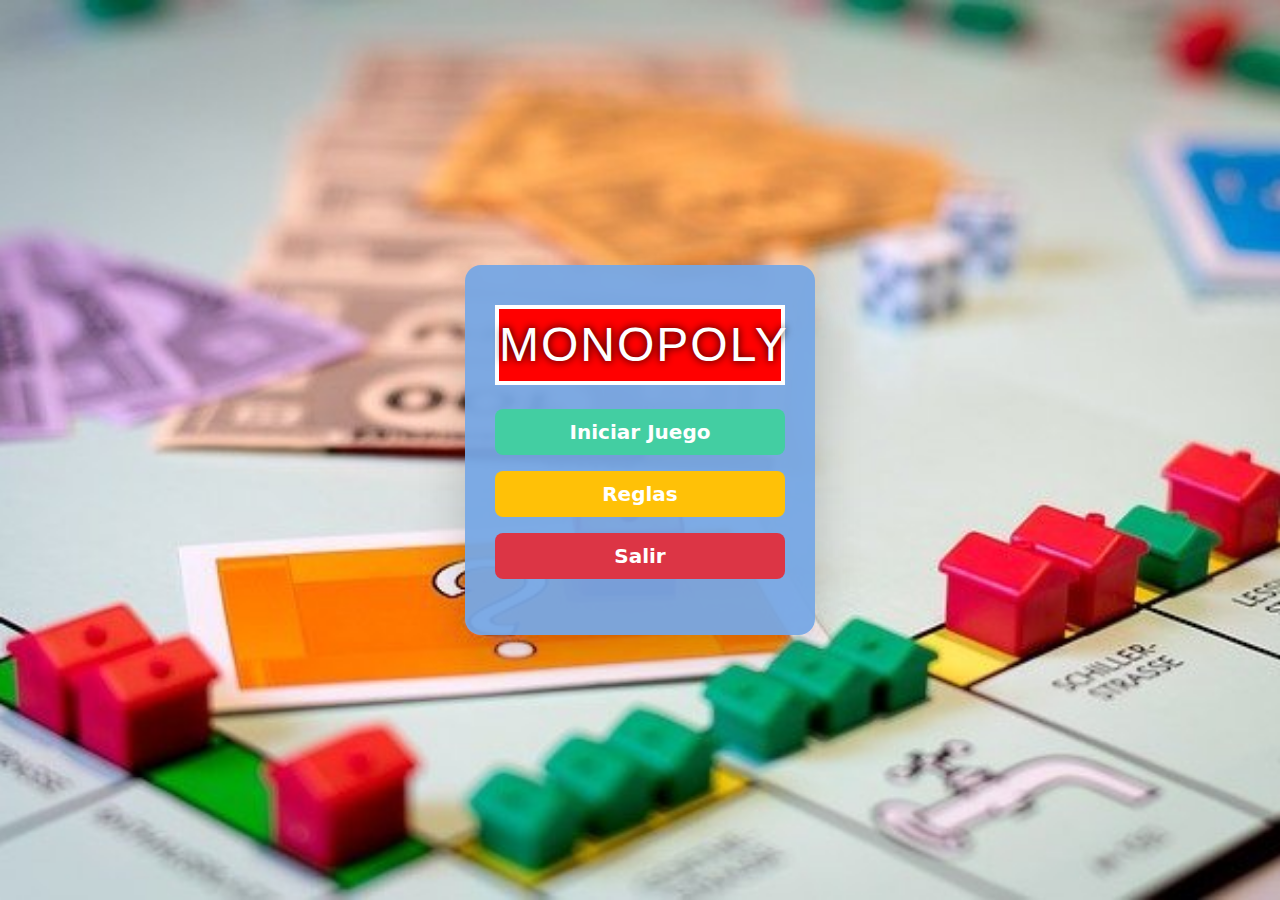
<file: index.html>
<!DOCTYPE html>
<html lang="es">
<head>
    <meta charset="UTF-8">
    <meta name="viewport" content="width=device-width, initial-scale=1">
    <title>Monopoly - Menú de Inicio</title>
    <link href="https://cdn.jsdelivr.net/npm/bootstrap@5.3.2/dist/css/bootstrap.min.css" rel="stylesheet">
    <link rel="stylesheet" href="../Styles/CSS/index.css"> <!-- Esta línea une el CSS local -->
</head>
<body>
    
    <div class="menu-container shadow-lg">
        <div class="monopoly-title">MONOPOLY</div>
        <button class="btn btn-play btn-monopoly btn-lg w-100 mb-3" onclick="startGame()">Iniciar Juego</button>
        <button class="btn btn-rules btn-monopoly btn-lg w-100 mb-3" onclick="showRules()">Reglas</button>
        <button class="btn btn-exit btn-monopoly btn-lg w-100 mb-3" onclick="exitGame()">Salir</button>
    </div>

    <!-- Modal para reglas -->
    <div class="modal fade" id="rulesModal" tabindex="-1" aria-labelledby="rulesModalLabel" aria-hidden="true">
        <div class="modal-dialog">
            <div class="modal-content">
                <div class="modal-header">
                    <h5 class="modal-title" id="rulesModalLabel">Reglas de Monopoly</h5>
                    <button type="button" class="btn-close" data-bs-dismiss="modal" aria-label="Cerrar"></button>
                </div>
                <div class="modal-body">
                    <ul>
                        <li>Cada jugador tira los dados y avanza por el tablero.</li>
                        <li>Compra propiedades, construye casas y hoteles.</li>
                        <li>Cobra alquiler cuando otros caen en tus propiedades.</li>
                        <li>Evita la bancarrota para ganar el juego.</li>
                    </ul>
                </div>
                <div class="modal-footer">
                    <button type="button" class="btn btn-secondary" data-bs-dismiss="modal">Cerrar</button>
                </div>
            </div>
        </div>
    </div>

    <script src="https://cdn.jsdelivr.net/npm/bootstrap@5.3.2/dist/js/bootstrap.bundle.min.js"></script>
    <script>
        function startGame() {
            // Aquí puedes redirigir a la página del juego o iniciar la lógica
            alert('¡Comenzando el juego!');
            window.location.href = '../views/board.html'; // Cambia esto a la ruta correcta del juego
        }

        function showRules() {
            var rulesModal = new bootstrap.Modal(document.getElementById('rulesModal'));
            rulesModal.show();
        }

        function exitGame() {
            // Puedes cerrar la ventana o mostrar un mensaje
            if (confirm('¿Seguro que quieres salir?')) {
                window.close();
            }
        }
    </script>
</body>
</html>
</file>
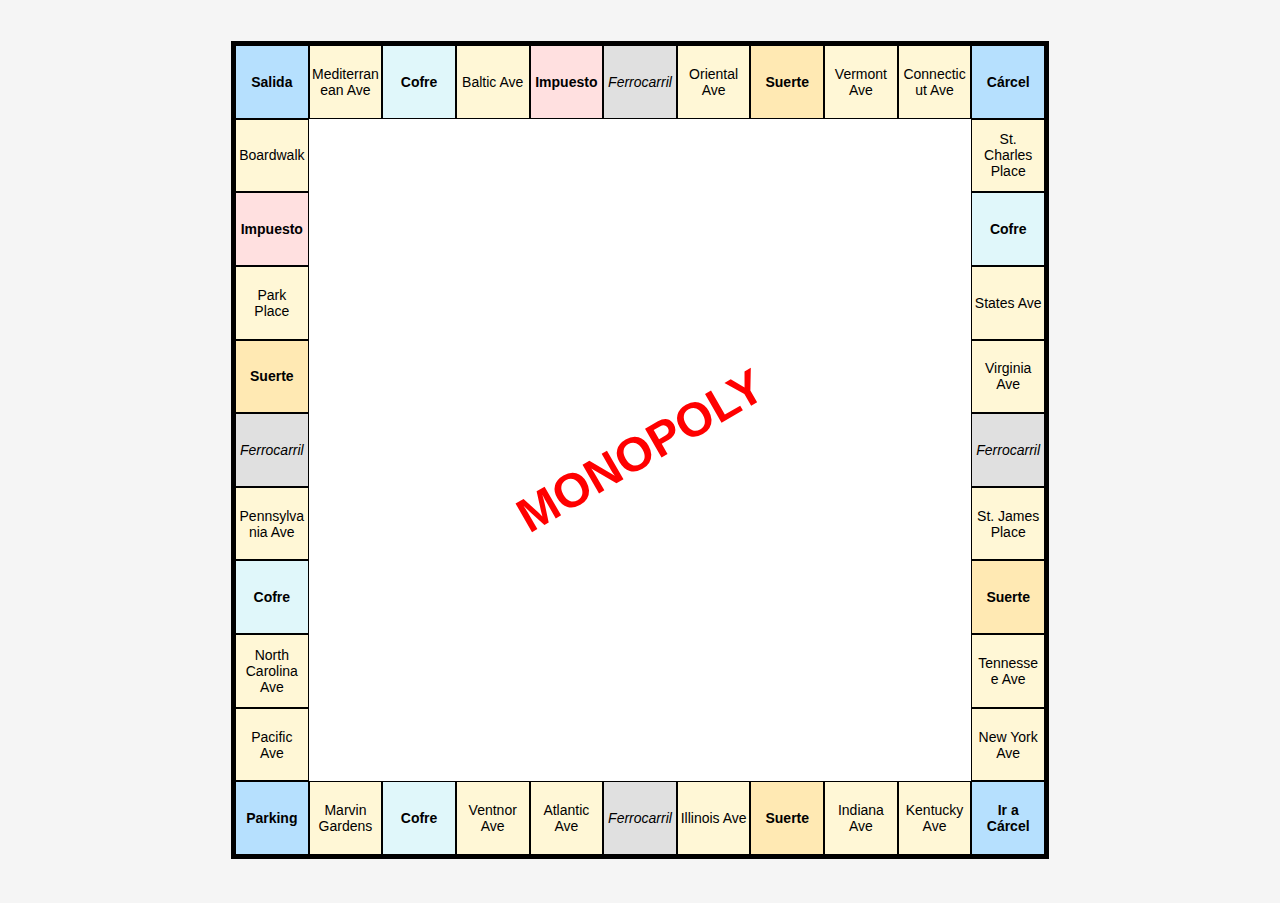
<file: boardJavier.html>
<!DOCTYPE html>
<html lang="es">
<head>
  <meta charset="UTF-8">
  <title>Monopoly</title>
  <link rel="stylesheet" href="cssJav.css">
</head>
<body>
  <div class="board">
    <!-- Fila superior -->
    <div class="cell corner">Salida</div>
    <div class="cell property">Mediterranean Ave</div>
    <div class="cell community-chest">Cofre</div>
    <div class="cell property">Baltic Ave</div>
    <div class="cell tax">Impuesto</div>
    <div class="cell railroad">Ferrocarril</div>
    <div class="cell property">Oriental Ave</div>
    <div class="cell chance">Suerte</div>
    <div class="cell property">Vermont Ave</div>
    <div class="cell property">Connecticut Ave</div>
    <div class="cell corner">Cárcel</div>

    <!-- Bordes laterales (derecha) -->
    <div class="cell property" style="grid-column: 11; grid-row: 2;">St. Charles Place</div>
    <div class="cell community-chest" style="grid-column: 11; grid-row: 3;">Cofre</div>
    <div class="cell property" style="grid-column: 11; grid-row: 4;">States Ave</div>
    <div class="cell property" style="grid-column: 11; grid-row: 5;">Virginia Ave</div>
    <div class="cell railroad" style="grid-column: 11; grid-row: 6;">Ferrocarril</div>
    <div class="cell property" style="grid-column: 11; grid-row: 7;">St. James Place</div>
    <div class="cell chance" style="grid-column: 11; grid-row: 8;">Suerte</div>
    <div class="cell property" style="grid-column: 11; grid-row: 9;">Tennessee Ave</div>
    <div class="cell property" style="grid-column: 11; grid-row: 10;">New York Ave</div>

    <!-- Fila inferior -->
    <div class="cell corner" style="grid-column: 11; grid-row: 11;">Ir a Cárcel</div>
    <div class="cell property" style="grid-column: 10; grid-row: 11;">Kentucky Ave</div>
    <div class="cell property" style="grid-column: 9; grid-row: 11;">Indiana Ave</div>
    <div class="cell chance" style="grid-column: 8; grid-row: 11;">Suerte</div>
    <div class="cell property" style="grid-column: 7; grid-row: 11;">Illinois Ave</div>
    <div class="cell railroad" style="grid-column: 6; grid-row: 11;">Ferrocarril</div>
    <div class="cell property" style="grid-column: 5; grid-row: 11;">Atlantic Ave</div>
    <div class="cell property" style="grid-column: 4; grid-row: 11;">Ventnor Ave</div>
    <div class="cell community-chest" style="grid-column: 3; grid-row: 11;">Cofre</div>
    <div class="cell property" style="grid-column: 2; grid-row: 11;">Marvin Gardens</div>
    <div class="cell corner" style="grid-column: 1; grid-row: 11;">Parking</div>

    <!-- Bordes laterales (izquierda) -->
    <div class="cell property" style="grid-column: 1; grid-row: 10;">Pacific Ave</div>
    <div class="cell property" style="grid-column: 1; grid-row: 9;">North Carolina Ave</div>
    <div class="cell community-chest" style="grid-column: 1; grid-row: 8;">Cofre</div>
    <div class="cell property" style="grid-column: 1; grid-row: 7;">Pennsylvania Ave</div>
    <div class="cell railroad" style="grid-column: 1; grid-row: 6;">Ferrocarril</div>
    <div class="cell chance" style="grid-column: 1; grid-row: 5;">Suerte</div>
    <div class="cell property" style="grid-column: 1; grid-row: 4;">Park Place</div>
    <div class="cell tax" style="grid-column: 1; grid-row: 3;">Impuesto</div>
    <div class="cell property" style="grid-column: 1; grid-row: 2;">Boardwalk</div>

    <!-- Centro -->
    <div class="center">MONOPOLY</div>
  </div>
</body>
</html>
</file>
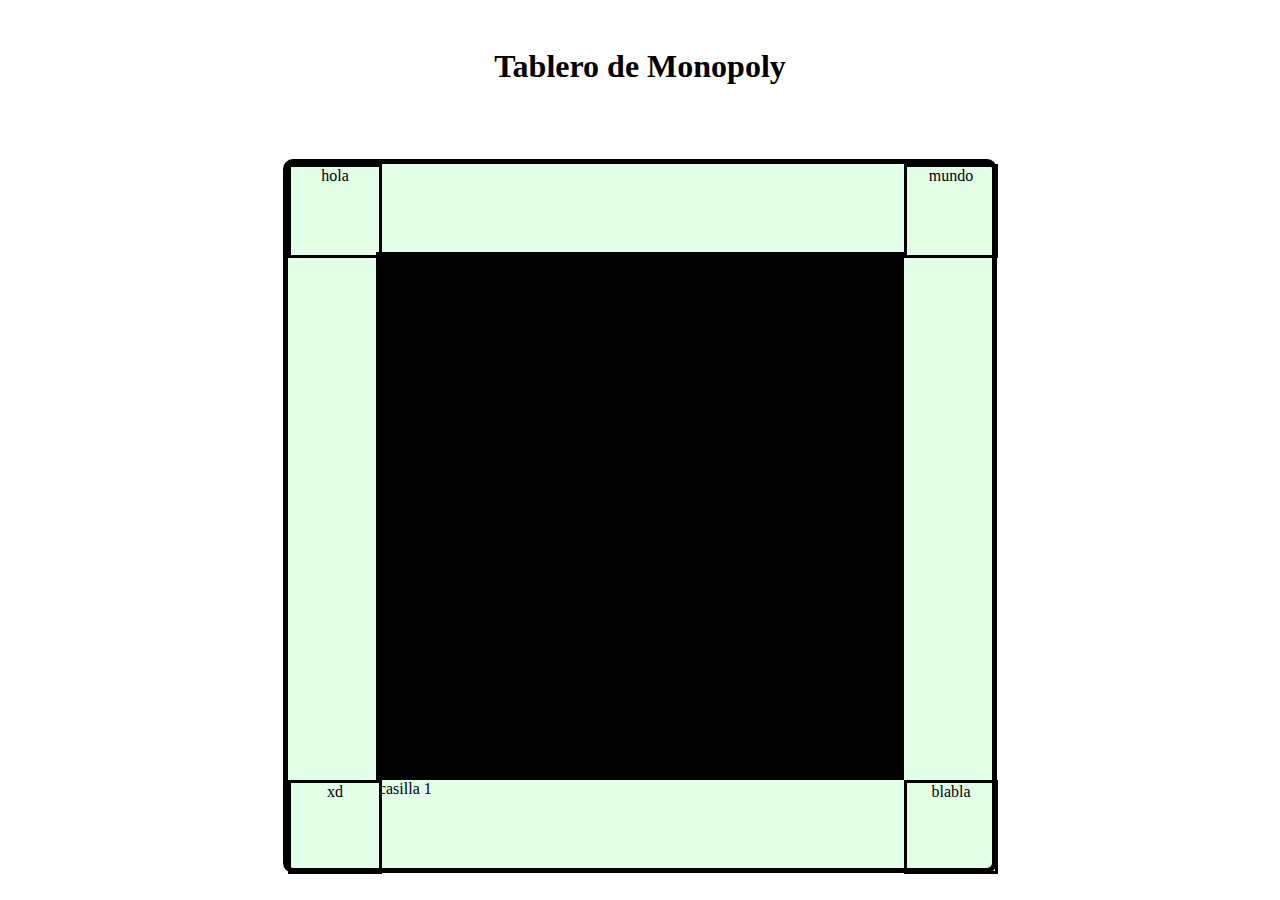
<file: boardJulian.html>
<!DOCTYPE html>
<html lang="es">
<head>
    <meta charset="UTF-8">
    <meta name="viewport" content="width=device-width, initial-scale=1.0">
    <title>Monopoly</title>
    <!-- llamar al archivo de estilos -->
    <link rel="stylesheet" href="frontend/styles.css">
</head>
<body>
    <h1>Tablero de Monopoly</h1>
    <main class="Monopoly-board">
        <div class="spot corner top left"> hola</div>
        <div class="spot corner top right">mundo</div>
        <div class="spot corner bottom left">xd</div>
        <div class="spot corner bottom right">blabla</div>
        <div class="spot bottom"><span>casilla 1</span></div>
        <div class="center"></div>
    </main>
</body>
</html>
</file>
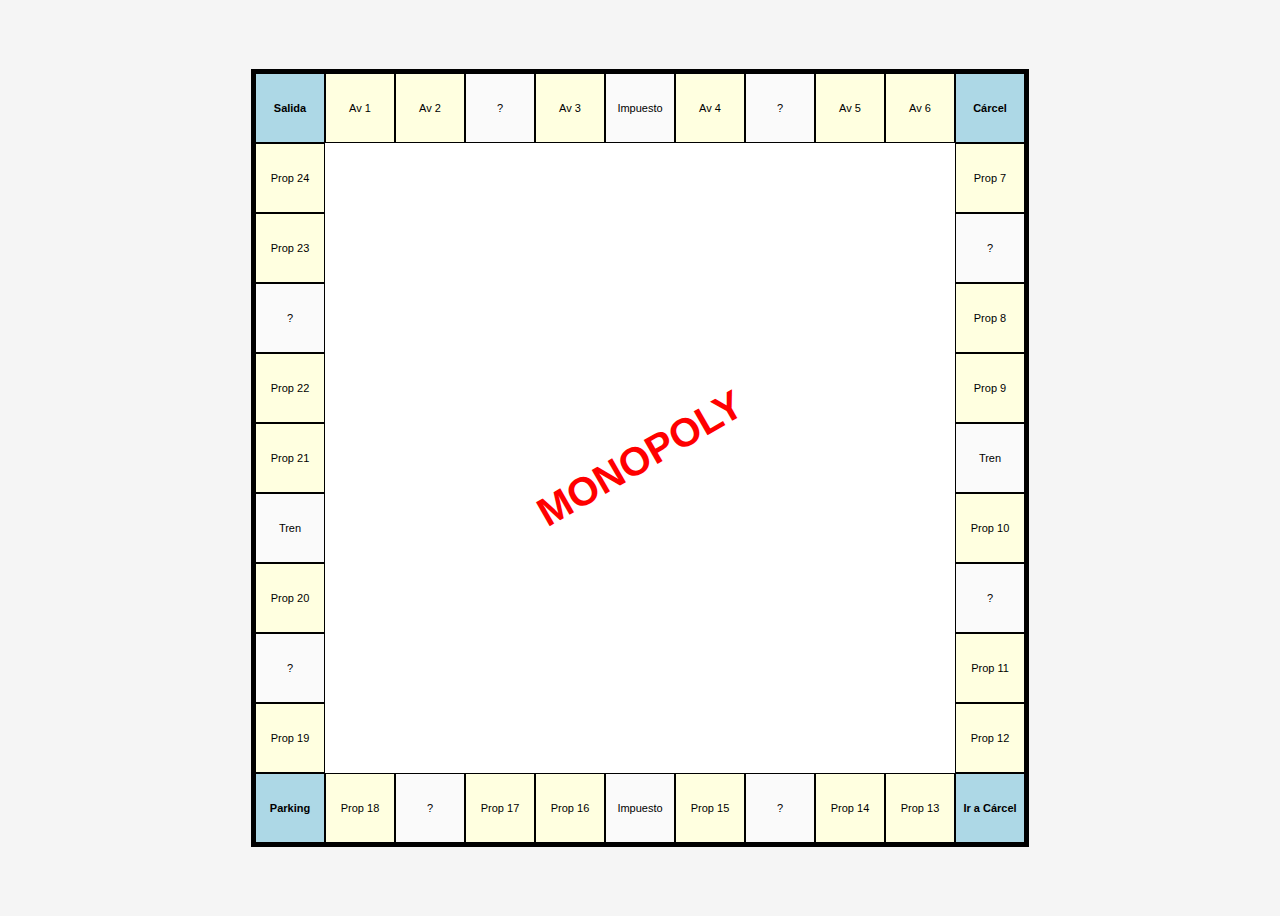
<file: pruebaJav.html>
<!DOCTYPE html>
<html lang="es">
<head>
  <meta charset="UTF-8">
  <title>Monopoly</title>
  <style>
    body {
      display: flex;
      justify-content: center;
      align-items: center;
      height: 100vh;
      background: #f5f5f5;
      font-family: Arial, sans-serif;
    }

    .board {
      display: grid;
      grid-template-columns: repeat(11, 70px);
      grid-template-rows: repeat(11, 70px);
      border: 4px solid black;
      background: white;
    }

    .cell {
      border: 1px solid black;
      display: flex;
      justify-content: center;
      align-items: center;
      font-size: 11px;
      text-align: center;
      background: #fafafa;
    }

    .corner {
      background: lightblue;
      font-weight: bold;
    }

    .property {
      background: lightyellow;
    }

    /* Centro vacío para el logo */
    .center {
      grid-column: 2 / 11;
      grid-row: 2 / 11;
      background: transparent;
      border: none;
      display: flex;
      justify-content: center;
      align-items: center;
      font-size: 40px;
      font-weight: bold;
      color: red;
      transform: rotate(-30deg);
    }
  </style>
</head>
<body>
  <div class="board">
    <!-- Fila superior -->
    <div class="cell corner">Salida</div>
    <div class="cell property">Av 1</div>
    <div class="cell property">Av 2</div>
    <div class="cell">?</div>
    <div class="cell property">Av 3</div>
    <div class="cell">Impuesto</div>
    <div class="cell property">Av 4</div>
    <div class="cell">?</div>
    <div class="cell property">Av 5</div>
    <div class="cell property">Av 6</div>
    <div class="cell corner">Cárcel</div>

    <!-- Bordes laterales (derecha) -->
    <div class="cell property" style="grid-column: 11; grid-row: 2;">Prop 7</div>
    <div class="cell" style="grid-column: 11; grid-row: 3;">?</div>
    <div class="cell property" style="grid-column: 11; grid-row: 4;">Prop 8</div>
    <div class="cell property" style="grid-column: 11; grid-row: 5;">Prop 9</div>
    <div class="cell" style="grid-column: 11; grid-row: 6;">Tren</div>
    <div class="cell property" style="grid-column: 11; grid-row: 7;">Prop 10</div>
    <div class="cell" style="grid-column: 11; grid-row: 8;">?</div>
    <div class="cell property" style="grid-column: 11; grid-row: 9;">Prop 11</div>
    <div class="cell property" style="grid-column: 11; grid-row: 10;">Prop 12</div>

    <!-- Fila inferior -->
    <div class="cell corner" style="grid-column: 11; grid-row: 11;">Ir a Cárcel</div>
    <div class="cell property" style="grid-column: 10; grid-row: 11;">Prop 13</div>
    <div class="cell property" style="grid-column: 9; grid-row: 11;">Prop 14</div>
    <div class="cell" style="grid-column: 8; grid-row: 11;">?</div>
    <div class="cell property" style="grid-column: 7; grid-row: 11;">Prop 15</div>
    <div class="cell" style="grid-column: 6; grid-row: 11;">Impuesto</div>
    <div class="cell property" style="grid-column: 5; grid-row: 11;">Prop 16</div>
    <div class="cell property" style="grid-column: 4; grid-row: 11;">Prop 17</div>
    <div class="cell" style="grid-column: 3; grid-row: 11;">?</div>
    <div class="cell property" style="grid-column: 2; grid-row: 11;">Prop 18</div>
    <div class="cell corner" style="grid-column: 1; grid-row: 11;">Parking</div>

    <!-- Bordes laterales (izquierda) -->
    <div class="cell property" style="grid-column: 1; grid-row: 10;">Prop 19</div>
    <div class="cell" style="grid-column: 1; grid-row: 9;">?</div>
    <div class="cell property" style="grid-column: 1; grid-row: 8;">Prop 20</div>
    <div class="cell" style="grid-column: 1; grid-row: 7;">Tren</div>
    <div class="cell property" style="grid-column: 1; grid-row: 6;">Prop 21</div>
    <div class="cell property" style="grid-column: 1; grid-row: 5;">Prop 22</div>
    <div class="cell" style="grid-column: 1; grid-row: 4;">?</div>
    <div class="cell property" style="grid-column: 1; grid-row: 3;">Prop 23</div>
    <div class="cell property" style="grid-column: 1; grid-row: 2;">Prop 24</div>

    <!-- Centro -->
    <div class="center">MONOPOLY</div>
  </div>
</body>
</html>
</file>
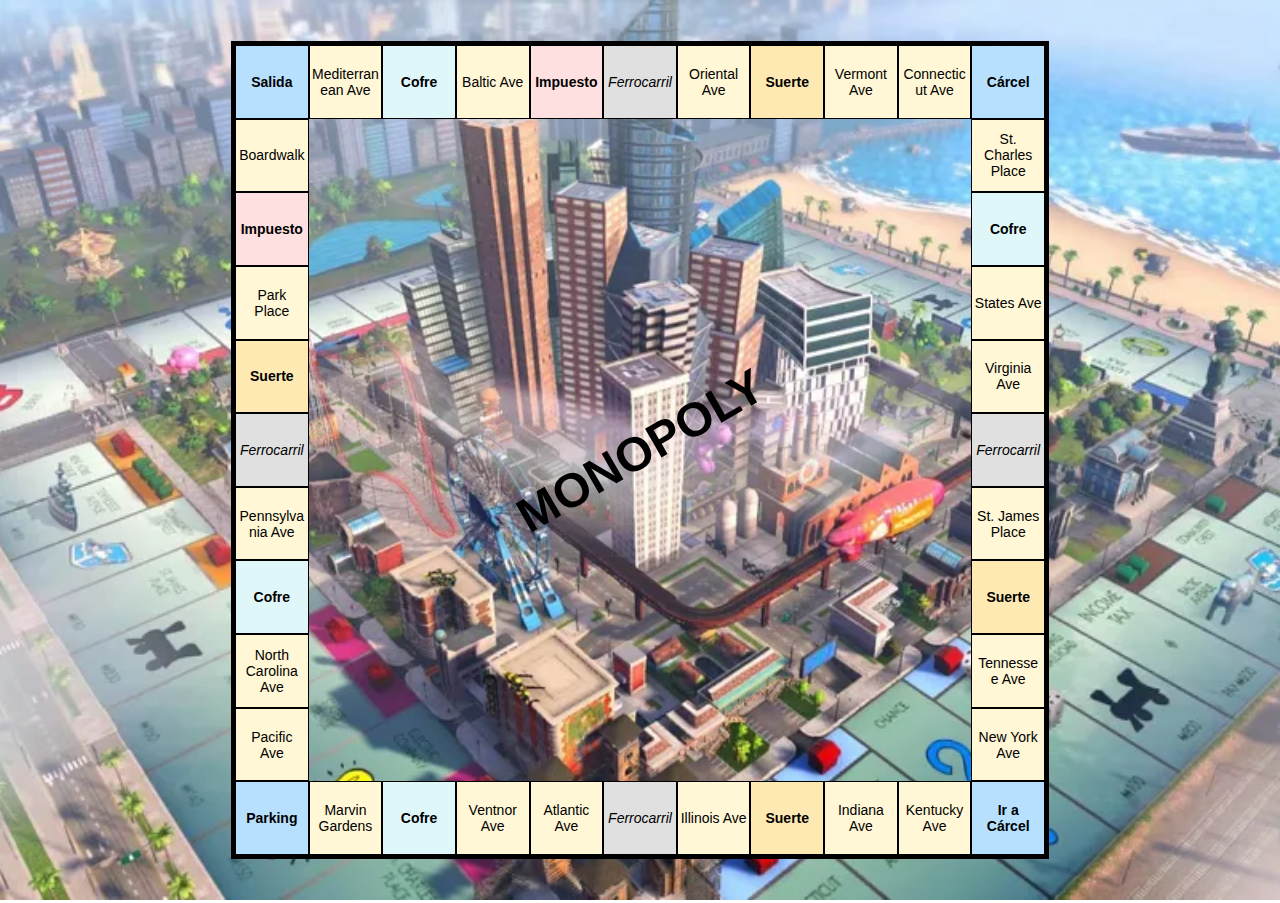
<file: views/board.html>
<!DOCTYPE html>
<html lang="es">
<head>
  <meta charset="UTF-8">
  <title>Monopoly</title>
  <link rel="stylesheet" href="../Styles/CSS/board.css"> <!-- Ruta corregida -->
</head>
<body>
  <div class="board">
    <!-- Fila superior -->
    <div class="cell corner">Salida</div>
    <div class="cell property">Mediterranean Ave</div>
    <div class="cell community-chest">Cofre</div>
    <div class="cell property">Baltic Ave</div>
    <div class="cell tax">Impuesto</div>
    <div class="cell railroad">Ferrocarril</div>
    <div class="cell property">Oriental Ave</div>
    <div class="cell chance">Suerte</div>
    <div class="cell property">Vermont Ave</div>
    <div class="cell property">Connecticut Ave</div>
    <div class="cell corner">Cárcel</div>

    <!-- Bordes laterales (derecha) -->
    <div class="cell property" style="grid-column: 11; grid-row: 2;">St. Charles Place</div>
    <div class="cell community-chest" style="grid-column: 11; grid-row: 3;">Cofre</div>
    <div class="cell property" style="grid-column: 11; grid-row: 4;">States Ave</div>
    <div class="cell property" style="grid-column: 11; grid-row: 5;">Virginia Ave</div>
    <div class="cell railroad" style="grid-column: 11; grid-row: 6;">Ferrocarril</div>
    <div class="cell property" style="grid-column: 11; grid-row: 7;">St. James Place</div>
    <div class="cell chance" style="grid-column: 11; grid-row: 8;">Suerte</div>
    <div class="cell property" style="grid-column: 11; grid-row: 9;">Tennessee Ave</div>
    <div class="cell property" style="grid-column: 11; grid-row: 10;">New York Ave</div>

    <!-- Fila inferior -->
    <div class="cell corner" style="grid-column: 11; grid-row: 11;">Ir a Cárcel</div>
    <div class="cell property" style="grid-column: 10; grid-row: 11;">Kentucky Ave</div>
    <div class="cell property" style="grid-column: 9; grid-row: 11;">Indiana Ave</div>
    <div class="cell chance" style="grid-column: 8; grid-row: 11;">Suerte</div>
    <div class="cell property" style="grid-column: 7; grid-row: 11;">Illinois Ave</div>
    <div class="cell railroad" style="grid-column: 6; grid-row: 11;">Ferrocarril</div>
    <div class="cell property" style="grid-column: 5; grid-row: 11;">Atlantic Ave</div>
    <div class="cell property" style="grid-column: 4; grid-row: 11;">Ventnor Ave</div>
    <div class="cell community-chest" style="grid-column: 3; grid-row: 11;">Cofre</div>
    <div class="cell property" style="grid-column: 2; grid-row: 11;">Marvin Gardens</div>
    <div class="cell corner" style="grid-column: 1; grid-row: 11;">Parking</div>

    <!-- Bordes laterales (izquierda) -->
    <div class="cell property" style="grid-column: 1; grid-row: 10;">Pacific Ave</div>
    <div class="cell property" style="grid-column: 1; grid-row: 9;">North Carolina Ave</div>
    <div class="cell community-chest" style="grid-column: 1; grid-row: 8;">Cofre</div>
    <div class="cell property" style="grid-column: 1; grid-row: 7;">Pennsylvania Ave</div>
    <div class="cell railroad" style="grid-column: 1; grid-row: 6;">Ferrocarril</div>
    <div class="cell chance" style="grid-column: 1; grid-row: 5;">Suerte</div>
    <div class="cell property" style="grid-column: 1; grid-row: 4;">Park Place</div>
    <div class="cell tax" style="grid-column: 1; grid-row: 3;">Impuesto</div>
    <div class="cell property" style="grid-column: 1; grid-row: 2;">Boardwalk</div>

    <!-- Centro -->
    <div class="center">MONOPOLY</div>
  </div>
</body>
</html>
</file>
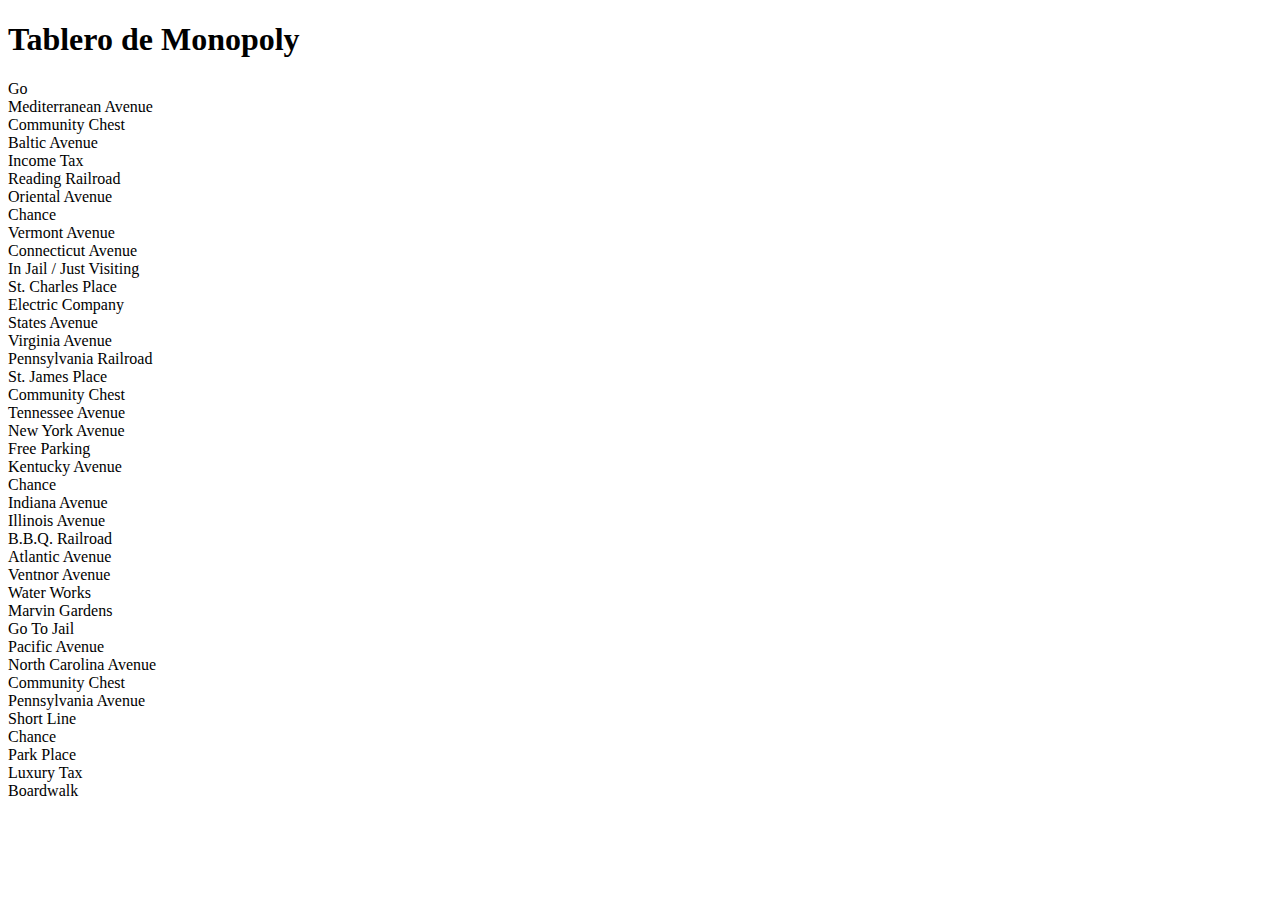
<file: frontend/html/boardJulian.html>
<!DOCTYPE html>
<html lang="es">

<head>
    <meta charset="UTF-8">
    <meta name="viewport" content="width=device-width, initial-scale=1.0">
    <title>Monopoly</title>
    <!-- llamar al archivo de estilos -->
    <link rel="stylesheet" href="">
</head>

<body>
    <h1>Tablero de Monopoly</h1>
    <main class="board">
        <div class="spot bottom right corner"><span>Go</span></div>
        <div class="spot bottom prop" data-group="brown"><span>Mediterranean Avenue</span></div>
        <div class="spot bottom"><span>Community Chest</span></div>
        <div class="spot bottom prop" data-group="brown"><span>Baltic Avenue</span></div>
        <div class="spot bottom"><span>Income Tax</span></div>
        <div class="spot bottom"><span>Reading Railroad</span></div>
        <div class="spot bottom prop" data-group="lightblue"><span>Oriental Avenue</span></div>
        <div class="spot bottom"><span>Chance</span></div>
        <div class="spot bottom prop" data-group="lightblue"><span>Vermont Avenue</span></div>
        <div class="spot bottom prop" data-group="lightblue"><span>Connecticut Avenue</span></div>
        <div class="spot left bottom corner"><span>In Jail / Just Visiting</span></div>
        <div class="spot left prop" data-group="magenta"><span>St. Charles Place</span></div>
        <div class="spot left"><span>Electric Company</span></div>
        <div class="spot left prop" data-group="magenta"><span>States Avenue</span></div>
        <div class="spot left prop" data-group="magenta"><span>Virginia Avenue</span></div>
        <div class="spot left"><span>Pennsylvania Railroad</span></div>
        <div class="spot left prop" data-group="orange"><span>St. James Place</span></div>
        <div class="spot left"><span>Community Chest</span></div>
        <div class="spot left prop" data-group="orange"><span>Tennessee Avenue</span></div>
        <div class="spot left prop" data-group="orange"><span>New York Avenue</span></div>
        <div class="spot top left corner"><span>Free Parking</span></div>
        <div class="spot top prop" data-group="red"><span>Kentucky Avenue</span></div>
        <div class="spot top"><span>Chance</span></div>
        <div class="spot top prop" data-group="red"><span>Indiana Avenue</span></div>
        <div class="spot top prop" data-group="red"><span>Illinois Avenue</span></div>
        <div class="spot top"><span>B.B.Q. Railroad</span></div>
        <div class="spot top prop" data-group="yellow"><span>Atlantic Avenue</span></div>
        <div class="spot top prop" data-group="yellow"><span>Ventnor Avenue</span></div>
        <div class="spot top"><span>Water Works</span></div>
        <div class="spot top prop" data-group="yellow"><span>Marvin Gardens</span></div>
        <div class="spot right top corner"><span>Go To Jail</span></div>
        <div class="spot right prop" data-group="green"><span>Pacific Avenue</span></div>
        <div class="spot right prop" data-group="green"><span>North Carolina Avenue</span></div>
        <div class="spot right"><span>Community Chest</span></div>
        <div class="spot right prop" data-group="green"><span>Pennsylvania Avenue</span></div>
        <div class="spot right"><span>Short Line</span></div>
        <div class="spot right"><span>Chance</span></div>
        <div class="spot right prop" data-group="blue"><span>Park Place</span></div>
        <div class="spot right"><span>Luxury Tax</span></div>
        <div class="spot right prop" data-group="blue"><span>Boardwalk</span></div>
        <div class="center"></div>
    </main>
</body>

</html>
</file>
<file: Styles/CSS/index.css>
/* CSS/index.css */
        body {
            background: url('../images/blabla.jpg') no-repeat center center;
            min-height: 100vh;
            display: flex;
            align-items: center;
            justify-content: center;
            background-size: cover;
        }
        .menu-container {
            background: rgba(118, 167, 228, 0.95);
            border-radius: 16px;
            box-shadow: 0px 8px 32px 0 rgba(255, 13, 13, 0.37);
            padding: 40px 30px;
            text-align: center;
            max-width: 350px;
            width: 100%;
        }
        .monopoly-title {
            font-family: 'Impact', 'Arial Black', sans-serif;
            color: #ffffff;
            letter-spacing: 2px;
            font-size: 3rem;
            margin-bottom: 24px;
            text-shadow: 0px 0px 9px  #000;
            background-color: red;
            border: #ffffff 4px solid;
        }
        .btn-play {
            background-color: #43cea2;
        }

        .btn-rules {
            background-color: #ffc107;
        }

        .btn-exit {
            background-color: #dc3545;
        }

        .btn-monopoly{
            color: #fff;
            font-weight: bold;
            border: none;
            transition: background 0.2s;
        }


        .btn-monopoly:hover {
            background-color: #185a9d;
            font-weight: bold;
            color: #fff;
        }
</file>
<file: cssJav.css>
body {
  display: flex;
  justify-content: center;
  align-items: center;
  min-height: 100vh;
  background: #f5f5f5;
  font-family: Arial, sans-serif;
  margin: 0;
}

.board {
  display: grid;
  grid-template-columns: repeat(11, 1fr);
  grid-template-rows: repeat(11, 1fr);
  width: 90vw;
  max-width: 90vmin;
  height: 90vw;
  max-height: 90vmin;
  aspect-ratio: 1 / 1;
  border: 4px solid black;
  background: white;
  position: relative;
}

.cell {
  border: 1px solid black;
  display: flex;
  justify-content: center;
  align-items: center;
  font-size: min(2vw, 2vh, 14px);
  text-align: center;
  background: #fafafa;
  box-sizing: border-box;
  padding: 2px;
  word-break: break-word;
}

.corner {
  background: #b6e0fe;
  font-weight: bold;
}

.property {
  background: #fff7d6;
}

.tax {
  background: #ffe0e0;
  font-weight: bold;
}

.chance {
  background: #ffe9b3;
  font-weight: bold;
}

.community-chest {
  background: #e0f7fa;
  font-weight: bold;
}

.railroad {
  background: #e0e0e0;
  font-style: italic;
}

.center {
  grid-column: 2 / 11;
  grid-row: 2 / 11;
  background: transparent;
  border: none;
  display: flex;
  justify-content: center;
  align-items: center;
  font-size: min(8vw, 8vh, 48px);
  font-weight: bold;
  color: red;
  transform: rotate(-30deg);
  z-index: 1;
}
</file>
<file: frontend/styles.css>
/* El body se encarga de todo el contenido del cuerpo de la pagina
margin es el espacio entre el contenido y el borde de la ventana
height es la altura
display es el tipo de diseño, grid significa que se utiliza un diseño de cuadrícula
place-items es la forma en que se alinean los elementos dentro de la cuadrícula 
*/
body {
    margin: 0;
    height: 100vh;
    display: grid;
    place-items: center;
    background-color: #fff;
}

/*#Monopoly-board le da estilo al tablero de Monopoly, 
width es el ancho (voy a poner el maximo valor para que sea vea completo en un pc) 
y height es la altura(poner el maximo valor para que sea vea bien en pc), 
border es el borde, solid significa que es un borde solido 
y border-radius es el radio del borde (pa que se vea redondo pues)
cada celda del tablero es un cuadrado de 64x64px, por ello el tamaño del tabler
es 704px704px para que alcancen 11 celdas por lado*/
.Monopoly-board {
    width: 704px;
    height: 704px;
    border: 5px solid #000;
    border-radius: 10px;
    background-color: #e3ffe8;


    text-align: center;/*Esta linea centra el texto dentro de cada celda*/
    display: grid;/*Esta linea hace que el tablero se comporte como una cuadrícula */
    grid-template-columns: [left] 3fr repeat(9, minmax(0, 2fr)) [right] 3fr;/*Esta linea define las columnas de la cuadrícula */
    grid-template-rows: [top] 3fr repeat(9, 2fr) [bottom] 3fr;/*Esta linea define las filas de la cuadrícula */
}

/*El siguiente bloque de código se encarga de darle estilo a la casilla central del tablero*/
.center {
    background-color: #000000;
    grid-area: 2 / 2 / 11 / 11;/*Esta linea hace que la casilla central ocupe las filas y columnas del 2 al 11 (el 11 significa que va hasta el inicio de la fila 11 y la columna 11, osea 10 y 10 respectivamente)*/
}

/*Este bloque solo le da tamaño del top cuando hay un color*/
.prop {
    padding-top: 2em;/*Esta linea agrega un espacio en la parte superior de la propiedad*/
}

/*Este bloque se encarga de darle estilo a las esquinas del tablero*/
.spot.corner {
    border: 3px solid #000;
    height: 100%;/*Esta linea hace que la esquina ocupe todo el alto disponible*/
    width: 100%;/*Esta linea hace que la esquina ocupe todo el ancho disponible*/
    margin: auto;/*Esta linea centra la esquina dentro de su celda*/
}

/*Estas clases se encargan de posicionar las los lados
 del tablero*/
.top {grid-row: top;}
.right {grid-column: right;}
.bottom {grid-row: bottom;}
.left {grid-column: left;}
</file>
<file: Styles/CSS/board.css>
body {
  display: flex;
  justify-content: center;
  align-items: center;
  min-height: 100vh;
  background: url('../images/monopoly-video-game-25icl4oi8y9lnmh7.jpg') center center/cover no-repeat;
  font-family: Arial, sans-serif;
  margin: 0;
}

.board {
  display: grid;
  grid-template-columns: repeat(11, 1fr);
  grid-template-rows: repeat(11, 1fr);
  width: 90vw;
  max-width: 90vmin;
  height: 90vw;
  max-height: 90vmin;
  aspect-ratio: 1 / 1;
  border: 4px solid black;
  background: url('../images/monopoly-video-game-25icl4oi8y9lnmh7.jpg') center center/cover no-repeat;
  position: relative;
}


.cell {
  border: 1px solid black;
  display: flex;
  justify-content: center;
  align-items: center;
  font-size: min(2vw, 2vh, 14px);
  text-align: center;
  background: #fafafa;
  box-sizing: border-box;
  padding: 2px;
  word-break: break-word;
}

.corner {
  background: #b6e0fe;
  font-weight: bold;
}

.property {
  background: #fff7d6;
}

.tax {
  background: #ffe0e0;
  font-weight: bold;
}

.chance {
  background: #ffe9b3;
  font-weight: bold;
}

.community-chest {
  background: #e0f7fa;
  font-weight: bold;
}

.railroad {
  background: #e0e0e0;
  font-style: italic;
}

.center {
  grid-column: 2 / 11;
  grid-row: 2 / 11;
  background: transparent;
  border: none;
  display: flex;
  justify-content: center;
  align-items: center;
  font-size: min(8vw, 8vh, 48px);
  font-weight: bold;
  color: black;
  transform: rotate(-30deg);
  z-index: 1;
}
</file>
